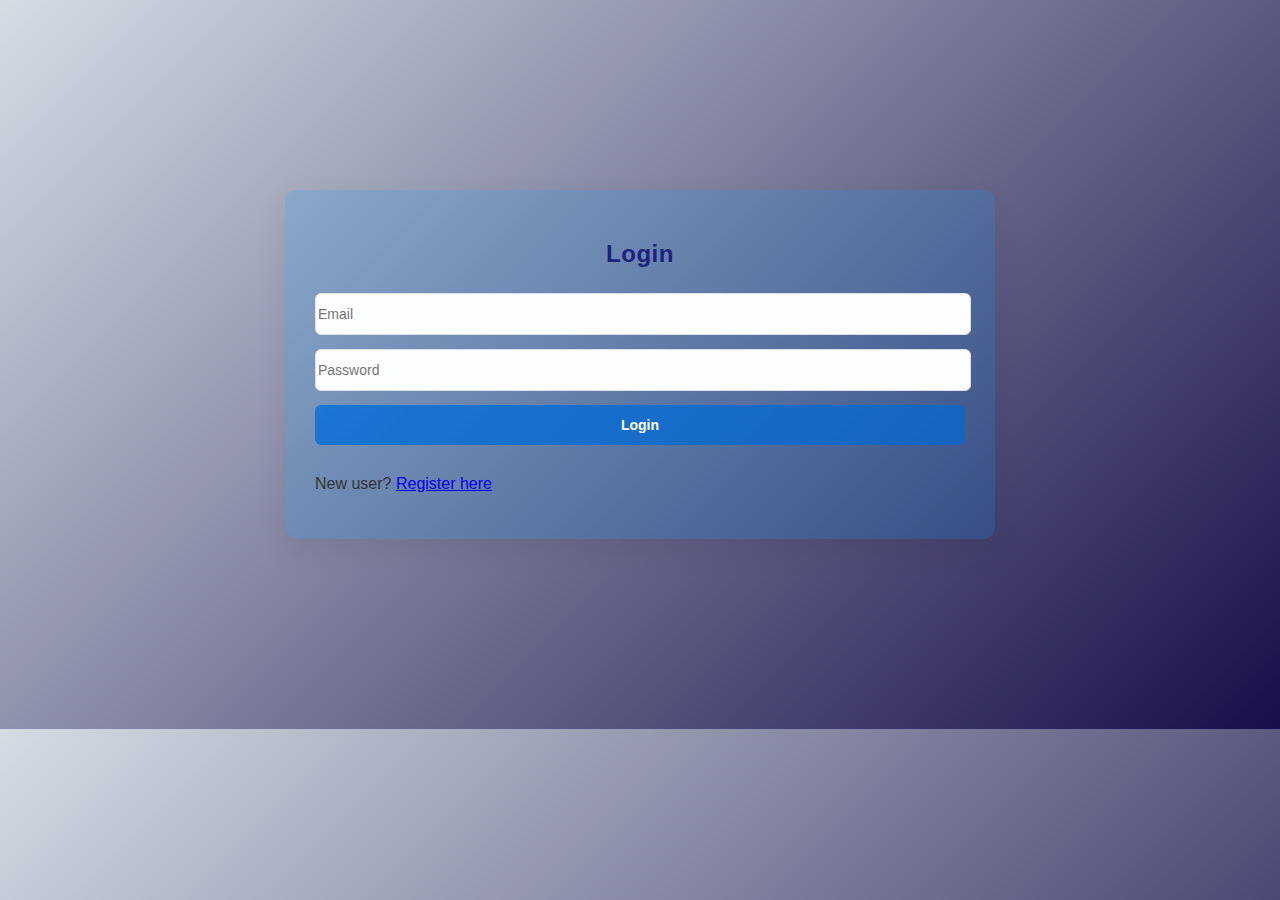
<file: project/index.html>
<!DOCTYPE html>
<html lang="en">
<head>
  <meta charset="UTF-8">
  <meta name="viewport" content="width=device-width, initial-scale=1.0">
  <title>Bus Pass Management</title>

  <!-- CSS MUST be here -->
  <link rel="stylesheet" href="css/style.css">

</head>

<body>

  <div class="container">
    <h2>Login</h2>

    <form class="auth-form">
      <input type="email" placeholder="Email" required>
      <input type="password" placeholder="Password" required>
      <button type="submit">Login</button>
    </form>

    <p class="link-text">
      New user? <a href="register.html">Register here</a>
    </p>
  </div>

</body>
</html>
</file>
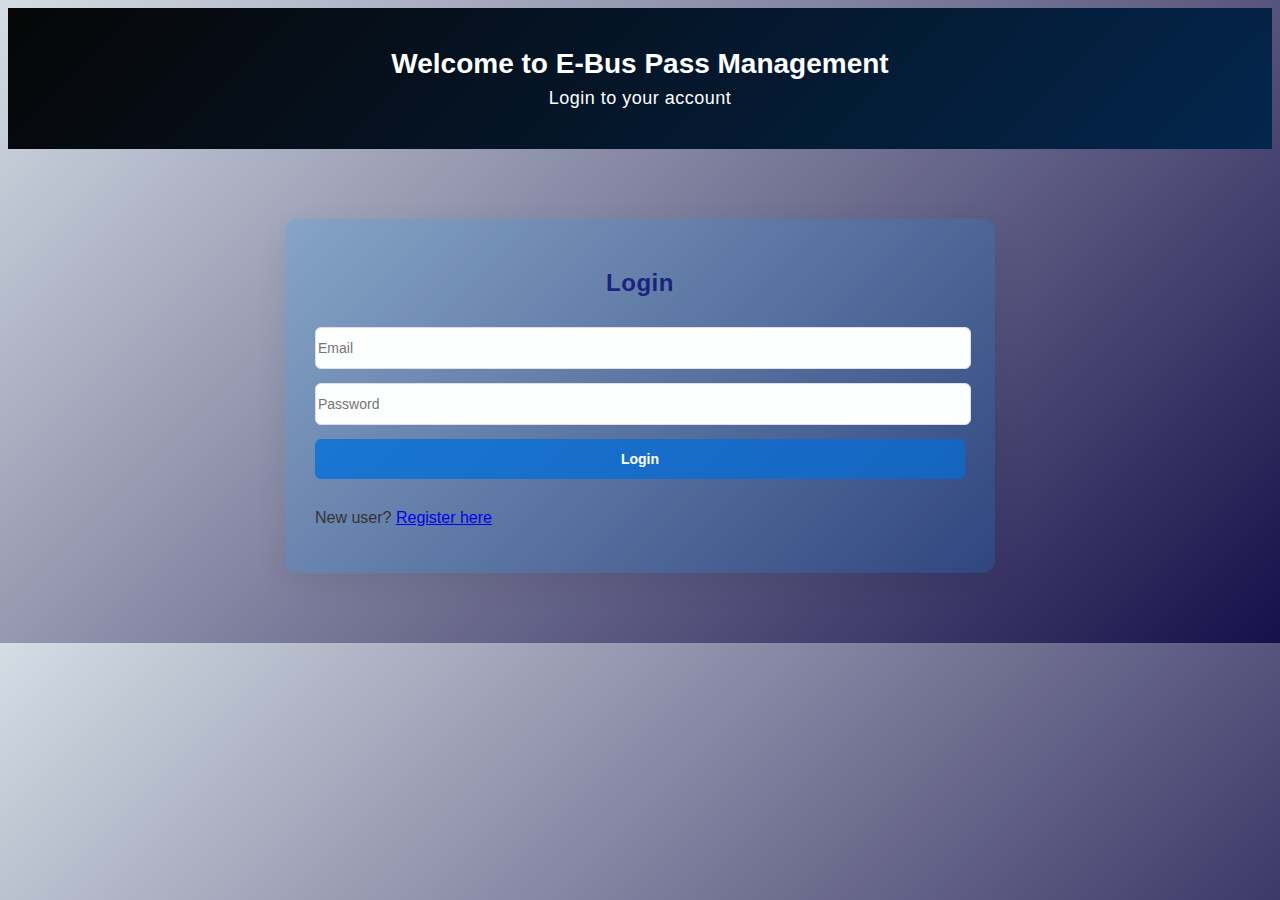
<file: project/admin-dashboard.html>
<!DOCTYPE html>
<html lang="en">
<head>
  <meta charset="UTF-8" />
  <title>Admin Dashboard</title>
  <meta name="viewport" content="width=device-width, initial-scale=1.0" />

  <!-- Admin CSS -->
  <link rel="stylesheet" href="css/admin-dashboard.css" />
</head>

<body>

  <!-- HEADER -->
  <header class="admin-header">
    <h1>Bus Pass Admin Dashboard</h1>
    <p>Manage new passes and renewals</p>
  </header>

  <!-- MAIN CONTAINER --><div class="tabs">
  <button onclick="showTab('newPass')">New Applied Pass</button>
  <button onclick="showTab('renewPass')">Renew Pass</button>
</div>

<div id="newPass" class="tab-content">
  <table>
    <thead>
      <tr>
        <th>User</th>
        <th>Route</th>
        <th>ID Proof</th>
        <th>Status</th>
        <th>Action</th>
      </tr>
    </thead>
    <tbody id="passTable"></tbody>
  </table>
</div>

<div id="renewPass" class="tab-content" style="display:none">
  <table>
    <thead>
      <tr>
        <th>User</th>
        <th>Fare</th>
        <th>Status</th>
        <th>Action</th>
      </tr>
    </thead>
    <tbody id="renewTable"></tbody>
  </table>
</div>


  <!-- ADMIN JS (IMPORTANT: ONLY HERE) -->
  <script src="js/admin_dashboard.js"></script>

</body>
</html>
</file>
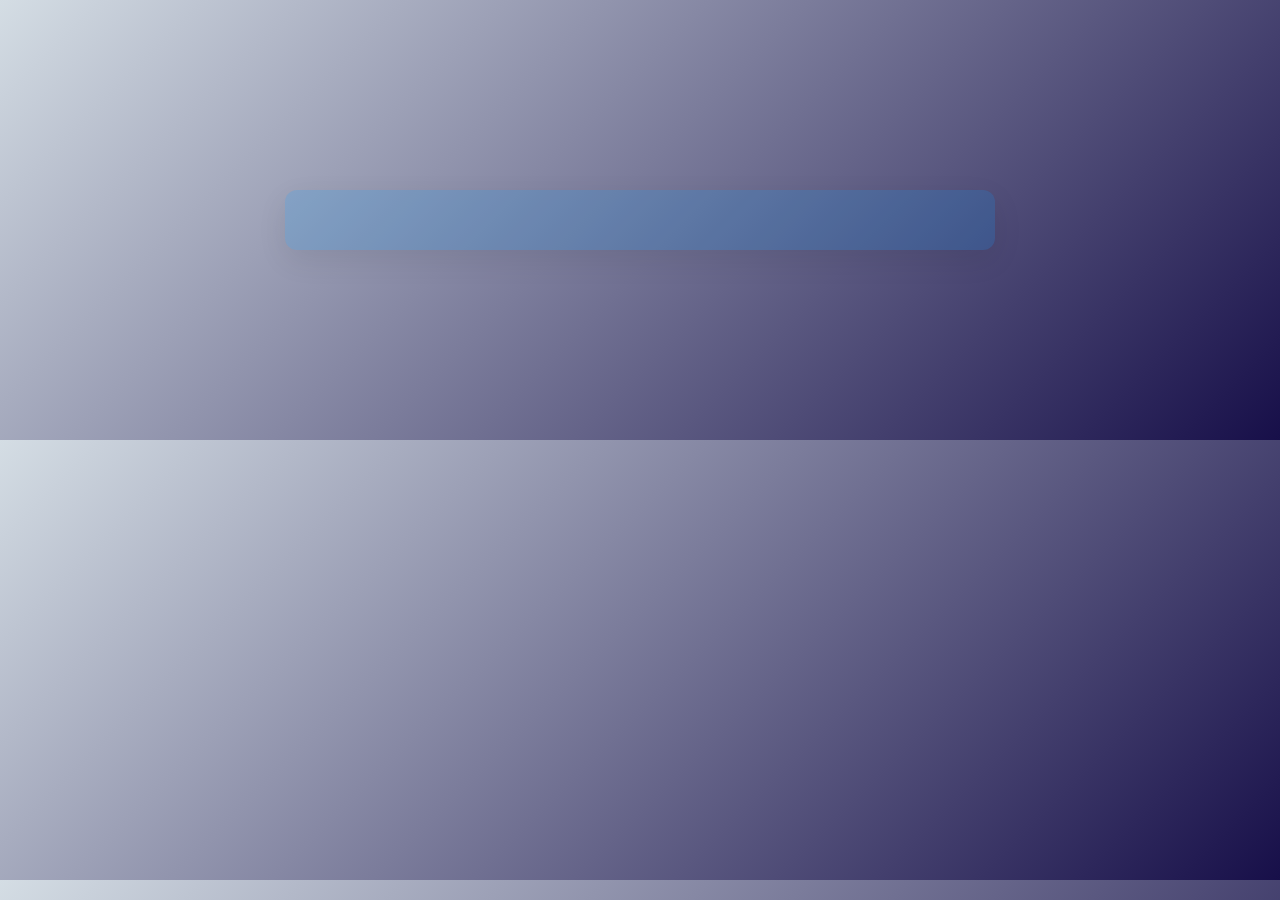
<file: project/admin-login.html>
<!DOCTYPE html>
<html lang="en">
<head>
  <meta charset="UTF-8">
  <title>Bus Pass Management</title>
  <link rel="stylesheet" href="css/style.css">
</head>
<body>

  <div class="container">
    <!-- Page Content Here -->
  </div>

</body>
</html>
</file>
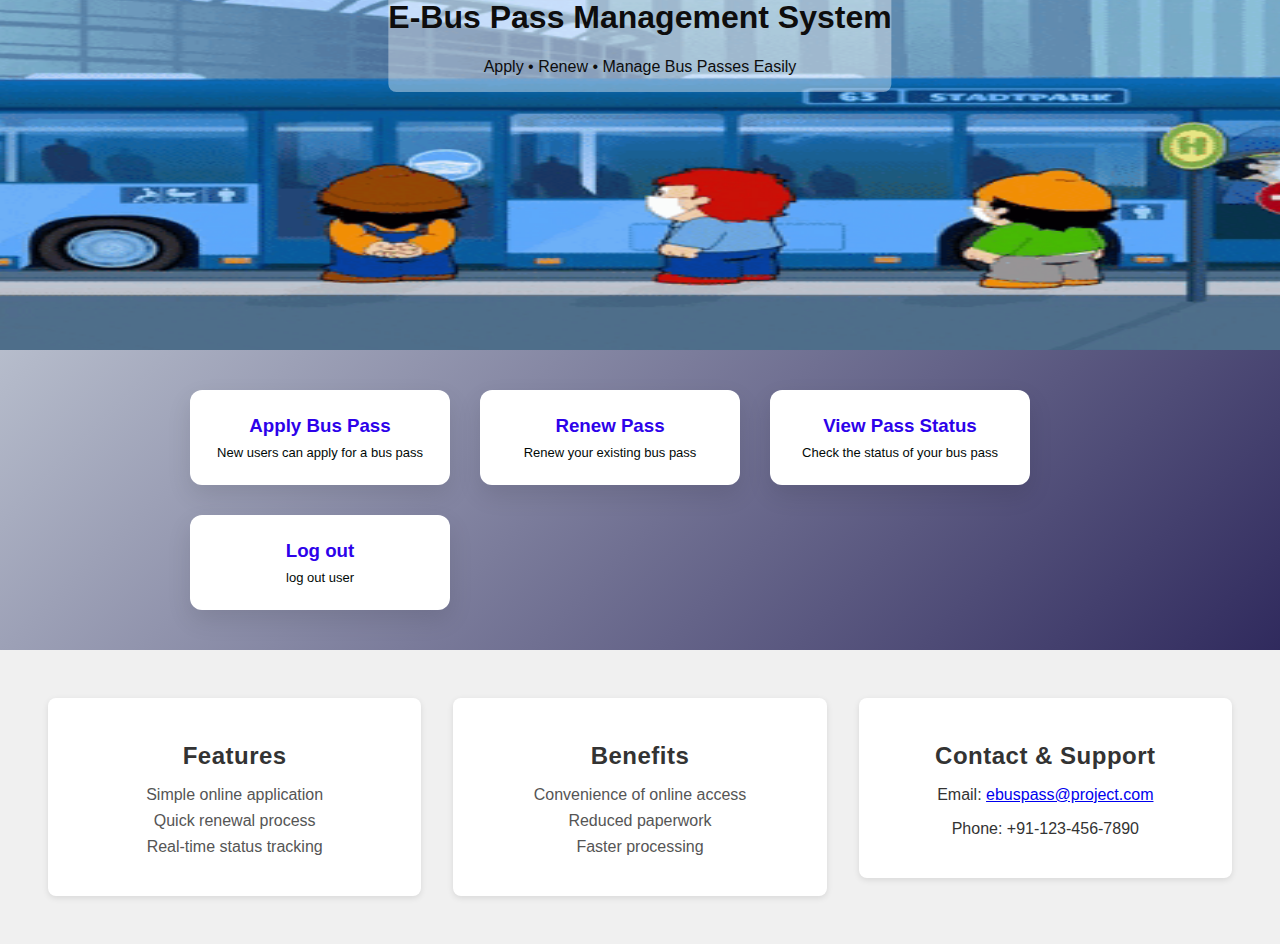
<file: project/dashboard.html>
<!DOCTYPE html>
<html lang="en">
<head>
  <meta charset="UTF-8">
  <meta name="viewport" content="width=device-width, initial-scale=1.0">
  <title>Dashboard | Bus Pass Management</title>
  <link rel="stylesheet" href="css/style.css">
</head>
<body>
<!-- HEADER -->
  

  <!-- BUS GIF IN HEADER -->
  


 <div class="hero">
    <img src="assets/images/giphy.gif" alt="Bus Animation" class="hero-gif">
  <div class="hero-text">
    <h1>E-Bus Pass Management System</h1>
  <p>Apply • Renew • Manage Bus Passes Easily</p>
  </div>
  
</div>

<div class="dashboard-actions">
  <a href="apply-pass.html" class="dashboard-card">
    <h3>Apply Bus Pass</h3>
    <p>New users can apply for a bus pass</p>
  </a>

  <a href="renew-pass.html" class="dashboard-card">
    <h3>Renew Pass</h3>
    <p>Renew your existing bus pass</p>
  </a>

  <a href="status.html" class="dashboard-card">
    <h3>View Pass Status</h3>
    <p>Check the status of your bus pass</p>
  </a>
  <a href="index.html" class="dashboard-card">
    <h3>Log out</h3>
    <p>log out user</p>
  </a>
</div>
<!-- Three Sections at the End -->
<section class="end-sections">
  <div class="section-box">
    <h2>Features</h2>
    <ul>
      <li>Simple online application</li>
      <li>Quick renewal process</li>
      <li>Real-time status tracking</li>
    </ul>
  </div>

  <div class="section-box">
    <h2>Benefits</h2>
    <ul>
      <li>Convenience of online access</li>
      <li>Reduced paperwork</li>
      <li>Faster processing</li>
      
    </ul>
  </div>

  <div class="section-box">
    <h2>Contact & Support</h2>
    <p>Email: <a href="mailto:support@buspass.com">ebuspass@project.com</a></p>
    <p>Phone: +91-123-456-7890</p>
  </div>
</section>

</body>
</html>
</file>
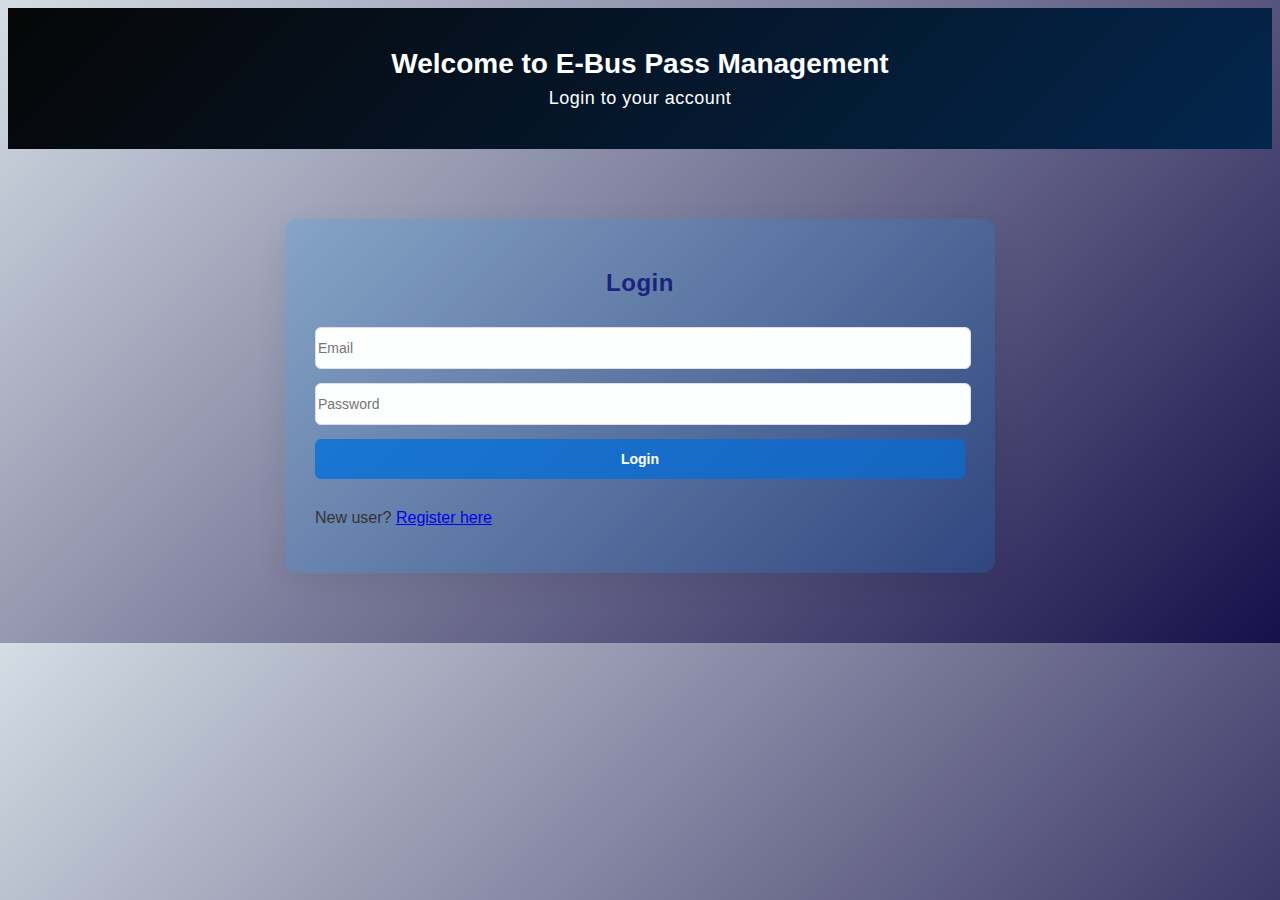
<file: project/login.html>
<!DOCTYPE html>
<html lang="en">
<head>
  <meta charset="UTF-8">
  <meta name="viewport" content="width=device-width, initial-scale=1.0">
  <title>Bus Pass Management</title>

  <link rel="stylesheet" href="css/login.css">
</head>

<body>

  <!-- TOP TITLE -->
  <header class="page-header">
    <h1>Welcome to E-Bus Pass Management</h1>
    <h2>Login to your account</h2>
  </header>

  <!-- LOGIN CONTAINER -->
  <div class="container">
    <h2>Login</h2>

    <div class="auth-form">
  <input type="email" id="email" placeholder="Email" required>
  <input type="password" id="password" placeholder="Password" required>

  <button type="button" onclick="login()">Login</button>
</div>

    <p class="link-text">
      New user? <a href="register.html">Register here</a>
    </p>
  </div>

  <script src="js/login.js"></script>

</body>
</html>
</file>
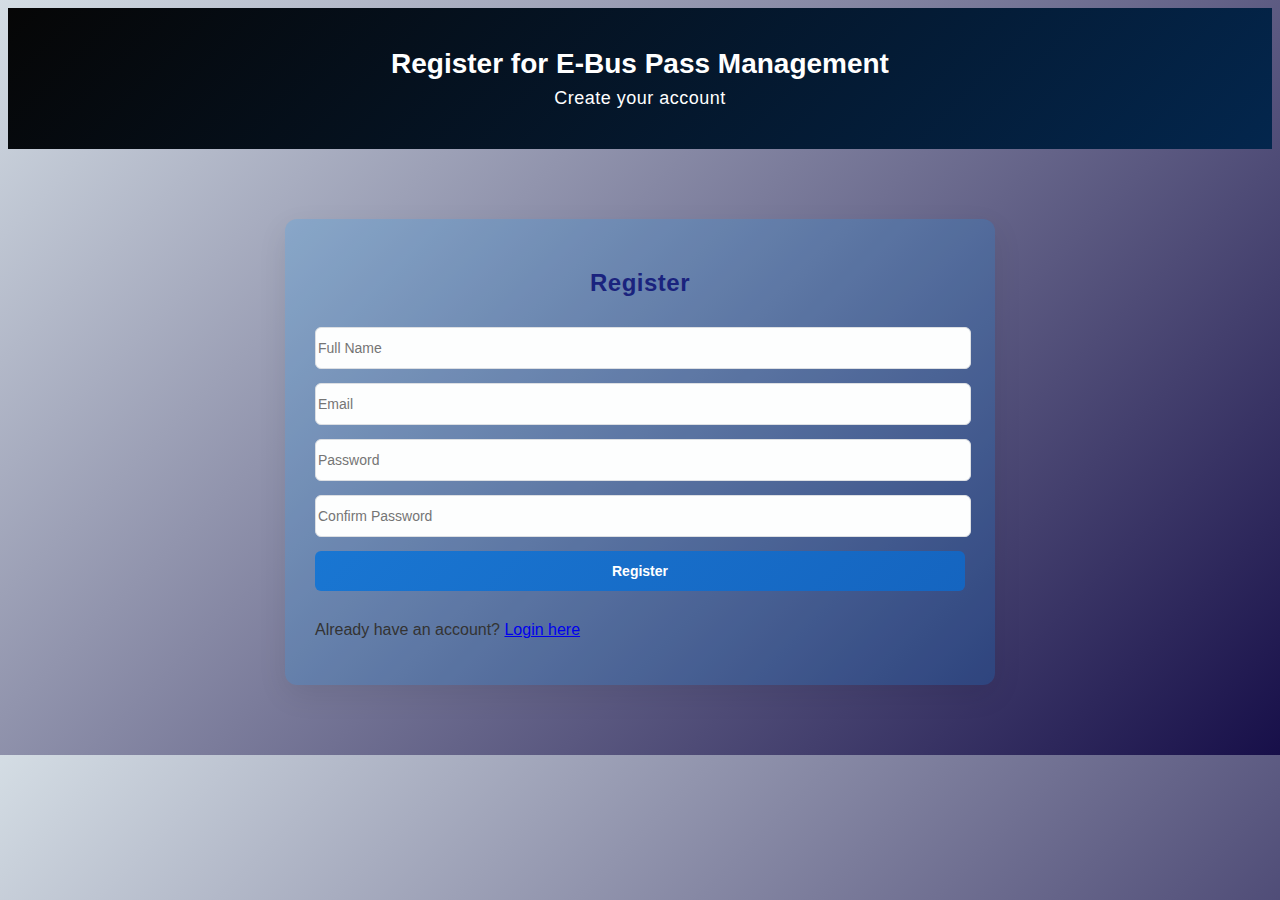
<file: project/register.html>
<!DOCTYPE html>
<html lang="en">
<head>
  <meta charset="UTF-8">
  <meta name="viewport" content="width=device-width, initial-scale=1.0">
  <title>Register | Bus Pass Management</title>
  <link rel="stylesheet" href="css/register.css">
</head>
<body>
   <header class="page-header">
    <h1>Register for E-Bus Pass Management</h1>
    <h2>Create your account</h2>
  </header>

  <div class="container">
        <h2>Register</h2>
    <form class="auth-form" id="registerForm">
      <input type="text" id="name" placeholder="Full Name" required>
      <input type="email" id="email" placeholder="Email" required>
      <input type="password" id="password" placeholder="Password" required>
      <input type="password" id="confirmPassword" placeholder="Confirm Password" required>

      <button type="button" id="registerBtn">Register</button>
    </form>


    <p class="link-text">
      Already have an account? <a href="login.html">Login here</a>
    </p>
  </div>
<script src="./js/register.js?v=999"></script>


</body>
</html>
</file>
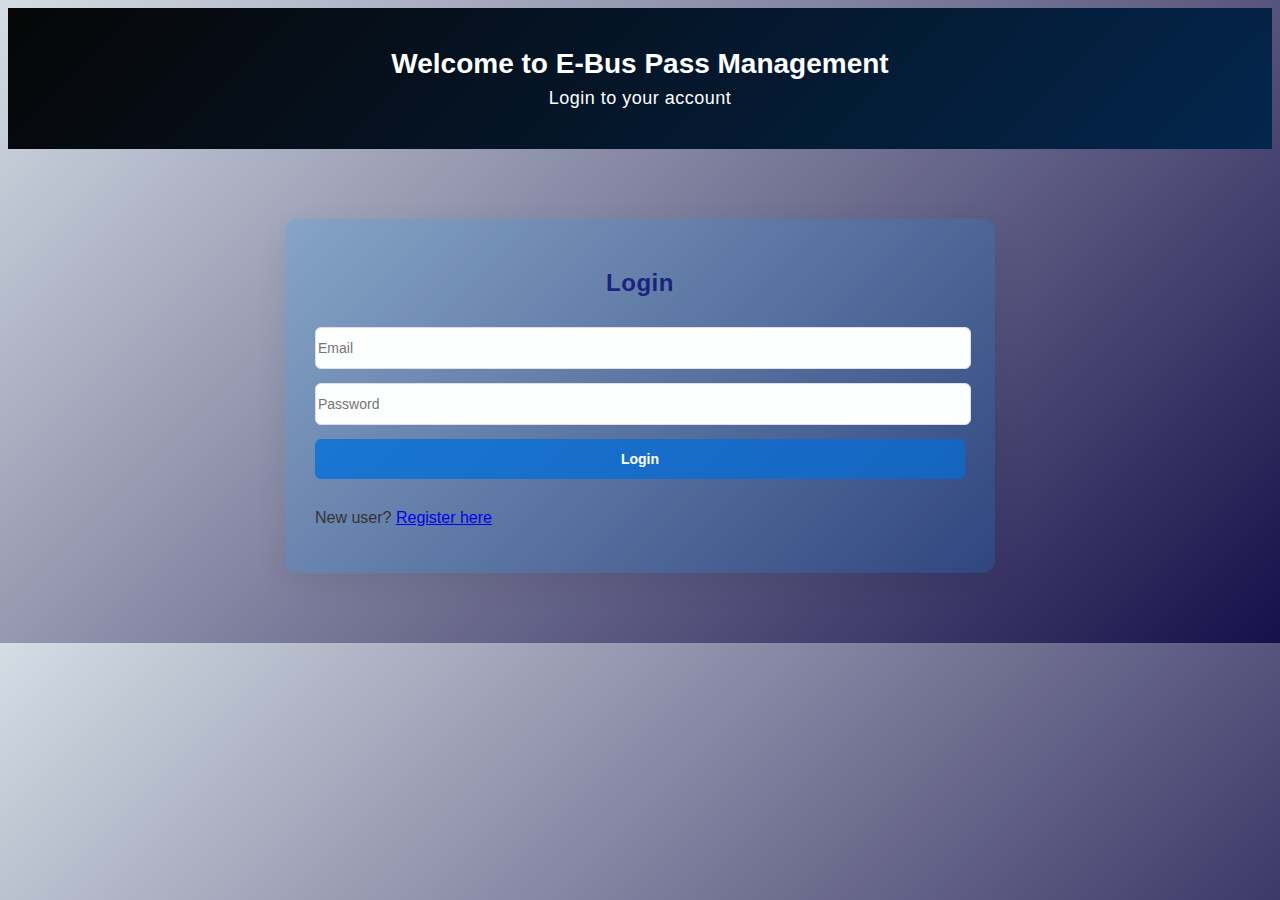
<file: project/status.html>
<!DOCTYPE html>
<html lang="en">
<head>
  <meta charset="UTF-8">
  <meta name="viewport" content="width=device-width, initial-scale=1.0">
  <title>Pass Status</title>

  <!-- Status Card CSS -->
  <link rel="stylesheet" href="css/status.css">
</head>

<body>
  <header class="page-header">
    <h1>Bus Pass Card Status</h1>
    <h2>View Pass / Status</h2>
  </header>


  <div class="status-container">
    <div class="status-card">

      <h2>Bus Pass Card</h2>

      <div class="status-row">
        <span class="status-label">Applicant Name</span>
        <span class="status-value" id="name">-</span>
      </div>

      <div class="status-row">
        <span class="status-label">Pass Type</span>
        <span class="status-value" id="type">-</span>
      </div>

      <div class="status-row">
        <span class="status-label">Route</span>
        <span class="status-value" id="route">-</span>
      </div>

      <div class="status-row">
        <span class="status-label">Expiry Date</span>
        <span class="status-value" id="expiry">-</span>
      </div>

      <div class="status-row">
        <span class="status-label">Fare</span>
        <span class="status-value" id="fare">-</span>
      </div>

      <div class="status-row">
        <span class="status-label">Status</span>
        <span class="badge pending" id="approval">-</span>
      </div>

      <div class="status-row">
        <span class="status-label">Pass Status</span>
        <span class="badge inactive" id="passStatus">-</span>
      </div>

      <!-- DAYS LEFT -->
      <div id="daysRow" class="days-left" style="display:none;">
        Days Left: <span id="daysLeft"></span>
      </div>

      <!-- PAY BUTTON -->
      <button id="payBtn" style="display:none;">
        Pay Now
      </button>

    </div>
  </div>

  <!-- Razorpay -->
  <script src="https://checkout.razorpay.com/v1/checkout.js"></script>

  <!-- Status JS -->
  <script src="js/status.js"></script>

</body>
</html>
</file>
<file: project/css/style.css>
/* =========================
   GLOBAL PAGE STYLE
========================= */
body {
  font-family: "Segoe UI", Roboto, Arial, sans-serif;
  background: linear-gradient(135deg, #d4dde4, #170f49);
  margin: 0;
  color: #333;
}

/* =========================
   MAIN CONTAINER (CARD)
========================= */
.container {
  width: 650px;
  margin: 190px auto;
  background: #009aff2b;
  padding: 30px;
  border-radius: 12px;
  box-shadow: 0 10px 30px rgba(0, 0, 0, 0.08);
}

/* =========================
   HEADINGS
========================= */
h2 {
  text-align: center;
  margin-bottom: 25px;
  color: #1a237e;
  letter-spacing: 0.5px;
}

/* =========================
   FORM ELEMENTS
========================= */
.auth-form input,
.auth-form select,
.auth-form button {
  width: 100%;
  padding: 12px 2px;
  margin-bottom: 14px;
  font-size: 14px;
  border-radius: 6px;
}

.auth-form input,
.auth-form select {
  border: 1px solid #dcdfe3;
  background: #fdfefe;
  transition: border-color 0.2s, box-shadow 0.2s;
}

.auth-form input:focus,
.auth-form select:focus {
  outline: none;
  border-color: #1976d2;
  box-shadow: 0 0 0 2px rgba(25, 118, 210, 0.15);
}

/* =========================
   SELECT DROPDOWN POLISH
========================= */
.auth-form select {
  appearance: none;
  -webkit-appearance: none;
  -moz-appearance: none;
  background-image: url("data:image/svg+xml,%3Csvg xmlns='http://www.w3.org/2000/svg' width='12' height='12' viewBox='0 0 24 24'%3E%3Cpath fill='%23999' d='M7 10l5 5 5-5z'/%3E%3C/svg%3E");
  background-repeat: no-repeat;
  background-position: right 12px center;
  background-size: 12px;
}

/* =========================
   PRIMARY BUTTONS
========================= */
.auth-form button {
  border: none;
  cursor: pointer;
  font-weight: 600;
  color: white;
  background: linear-gradient(135deg, #1976d2, #1565c0);
  transition: transform 0.15s ease, box-shadow 0.15s ease;
}

.auth-form button:hover {
  transform: translateY(-1px);
  box-shadow: 0 6px 18px rgba(25, 118, 210, 0.3);
}

/* =========================
   SECONDARY BUTTONS
========================= */
.auth-form button[type="button"] {
  background: linear-gradient(135deg, #26a69a, #00897b);
}

#resetRoute {
  background: #9e9e9e;
}

#resetRoute:hover {
  background: #757575;
}

/* =========================
   MAP STYLING
========================= */
#map {
  width: 100%;
  height: 320px;
  margin-top: 15px;
  border-radius: 10px;
  border: 1px solid #dcdfe3;
  box-shadow: inset 0 0 0 1px rgba(0, 0, 0, 0.05);
}

/* =========================
   INFO / FARE BOXES
========================= */
#route-info,
#fare-info,
#finalFare,
#renewFare {
  margin-top: 12px;
  padding: 10px;
  text-align: center;
  border-radius: 6px;
  font-weight: 600;
}

#route-info {
  background: #f1f8ff;
  color: #0d47a1;
}

#fare-info {
  background: #fff8e1;
  color: #ff6f00;
}

#finalFare,
#renewFare {
  background: #e8f5e9;
  color: #2e7d32;
  font-size: 16px;
}

/* =========================
   ADMIN TABLE
========================= */
.admin-table {
  width: 100%;
  border-collapse: collapse;
  margin-top: 25px;
  font-size: 14px;
}

.admin-table th,
.admin-table td {
  border: 1px solid #e0e0e0;
  padding: 12px;
  text-align: center;
}

.admin-table th {
  background: linear-gradient(135deg, #1976d2, #1565c0);
  color: white;
}

.admin-table tr:nth-child(even) {
  background-color: #f9fbfd;
}

/* =========================
   ADMIN BUTTONS
========================= */
.admin-table button {
  padding: 6px 12px;
  margin: 2px;
  border: none;
  border-radius: 4px;
  cursor: pointer;
  font-size: 13px;
}

.approve-btn {
  background-color: #2e7d32;
  color: white;
}

.reject-btn {
  background-color: #c62828;
  color: white;
}

/* =========================
   STATUS COLORS
========================= */
.status-pending {
  color: #f9a825;
  font-weight: bold;
}

.status-approved {
  color: #2e7d32;
  font-weight: bold;
}

.status-rejected {
  color: #c62828;
  font-weight: bold;
}

/*-------------------------Index card--------------------------*/
/* ===========================
   DASHBOARD ACTIONS
=========================== */
.dashboard-actions {
  max-width: 900px;
  margin: 40px auto;
  display: grid;
  grid-template-columns: repeat(auto-fit, minmax(220px, 1fr));
  gap: 20px;
}

.dashboard-card {
  background: white;
  padding: 22px;
  border-radius: 10px;
  text-decoration: none;
  color: #333;
  box-shadow: 0 6px 18px rgba(0,0,0,0.08);
  transition: transform 0.2s, box-shadow 0.2s;
}




/* ===== ACTION CARDS ===== */
.dashboard-actions {
  display: grid;
  grid-template-columns: repeat(3, 260px);
  gap: 30px;
}

/* ===== CARD STYLE ===== */
.dashboard-card {
  background: #fff;
  padding: 25px;
  border-radius: 12px;
  text-decoration: none;
  box-shadow: 0 10px 25px rgba(0,0,0,0.1);
  transition: transform 0.2s ease, box-shadow 0.2s ease;
  text-align: center;
}



.dashboard-card p {
  color: #333;
  font-size: 14px;
}

.dashboard-card:hover {
  transform: translateY(-6px);
  box-shadow: 0 15px 35px rgba(0,0,0,0.15);
}

/* ===== RESPONSIVE ===== */
@media (max-width: 900px) {
  .dashboard-actions {
    grid-template-columns: 1fr;
  }
}


.dashboard-card h3 {
  margin: 0 0 8px;
  color: #2d02ea;
}

.dashboard-card p {
  margin: 0;
  font-size: 13px;
  color: #010906;
}


.dashboard-header {
    background: linear-gradient(  #000000);
    padding: 30px 20px;
    border-radius: 0 0 12px 12px;
    color: white;
    text-align: center;
    
} 

.dashboard-header h1 {
    margin: 0;
    font-size: 32px;
    letter-spacing: 1px;
}

.dashboard-header:hover {
  transform: translateY(-6px);
  box-shadow: 0 15px 35px rgba(0,0,0,0.15);
}


/* ================= HEADER ================= */
.dashboard-header {
  background: #000;
  color: #fff;
  text-align: center;
  padding: 25px 20px 15px;
  border-radius: 0 0 20px 20px;
}

.dashboard-header h1 {
  margin: 0;
  font-size: 32px;
  font-weight: bold;
}

.dashboard-header p {
  margin: 8px 0 15px;
  font-size: 15px;
  opacity: 0.85;
}

/* ================= BUS GIF ================= */
.header-bus {
    display: flex;
    justify-content: center;

    max-width: 100%;
    width: 1500px;
    height: 350px;
}


 .hero {
  position: relative;
  width: 100%;
  height: 350px; /* full viewport height */
  overflow: hidden;
}

.hero-gif  {
 width: 1500px;
    height: 350px;
  object-fit: fill /* fills space without distortion */
}
.hero-gif:hover {
  transform: scale(1.05);
  transition: transform 0.3s ease;
}
.hero-text {
  position: absolute;
  top: 10%;
  left: 50%;
  transform: translate(-50%, -50%);
  color: rgb(14, 13, 13);
  text-align: center;
  background: rgba(253, 252, 252, 0.4); /* optional overlay for readability */
  
  border-radius: 8px;
}
.hero-text:hover {
  background: rgba(253, 252, 252, 0.6);
  transition: background 0.3s ease;
}
/* Three Sections Styling */
.end-sections {
  display: flex;
  justify-content: space-around; /* spaces them evenly */
  align-items: flex-start;
  padding: 3rem 2rem;
  background: #f0f0f0;
}

.section-box {
  flex: 1; /* equal width for all sections */
  margin: 0 1rem;
  padding: 1.5rem;
  background: white;
  border-radius: 8px;
  box-shadow: 0 2px 6px rgba(0,0,0,0.1);
  text-align: center;
}

.section-box h2 {
  margin-bottom: 1rem;
  color: #333;
}

.section-box ul {
  list-style: none;
  padding: 0;
}

.section-box li {
  margin: 0.5rem 0;
  color: #555;
}

.section-box li:hover {
  color: #000;
  font-weight: bold;
  transition: color 0.3s ease;
}
.section-box:hover {
  transform: translateY(-5px);
  box-shadow: 0 8px 20px rgba(0,0,0,0.15);
  transition: transform 0.3s ease, box-shadow 0.3s ease;
}
</file>
<file: project/css/admin-dashboard.css>
/* =========================
   GLOBAL PAGE STYLE
========================= */
* {
  box-sizing: border-box;
  font-family: "Segoe UI", Roboto, Arial, sans-serif;
}

body {
  margin: 0;
  min-height: 100vh;
  background: linear-gradient(135deg, #d4dde4, #170f49);
  color: #333;
}

/* ================= ROOT VARIABLES ================= */
:root {
  --primary: #02182c;
  --success: #0b7a0b;
  --danger: #c62828;
  --warning: #ffc363;
  --light: #ffffff;
  --dark: #041f3a;
  --border: #e0e0e0;
}

/* ================= HEADER ================= */
.admin-header {
  background: linear-gradient(135deg, #060606, #03264d);
  color: #ffffff;
  padding: 24px;
  text-align: center;
}

.admin-header h1 {
  margin: 0;
  font-size: 24px;
  letter-spacing: 1px;
}

.admin-header p {
  margin-top: 6px;
  font-size: 14px;
  color: #e0e0e0;
}

/* ================= MAIN CONTAINER ================= */
.container {
  width: 650px;
  margin: 40px auto;
  background: rgba(0, 154, 255, 0.15);
  padding: 30px;
  border-radius: 12px;
  box-shadow: 0 10px 30px rgba(0, 0, 0, 0.15);
}

/* ================= TABS ================= */
.tabs {
  display: flex;
  gap: 12px;
  margin: 25px 10px;
}

.tabs button {
  background: #05142c;
  border: 1px solid var(--border);
  padding: 10px 18px;
  cursor: pointer;
  border-radius: 6px;
  font-size: 14px;
  color: #ffffff;
  transition: 0.2s ease-in-out;
}

.tabs button:hover,
.tabs button.active {
  background: var(--primary);
  border-color: var(--primary);
}

/* ================= TAB CONTENT ================= */
.tab-content {
  background: rgba(255, 255, 255, 0.95);
  padding: 25px;
  border-radius: 8px;
  box-shadow: 0 2px 8px rgba(0, 0, 0, 0.08);
}

/* ================= TABLE ================= */
table {
  width: 100%;
  border-collapse: collapse;
}

thead {
  background: var(--dark);
}

th,
td {
  padding: 14px 16px;
  text-align: left;
  border-bottom: 1px solid var(--border);
  font-size: 14px;
}

th {
  color: #ffffff;
  font-weight: 600;
}

tbody tr {
  background: #bdb6b6;
  transition: background 0.2s ease;
}

tbody tr:hover {
  background: #dfe6f5;
}

/* ================= STATUS TEXT ================= */
.status-pending {
  color: var(--warning);
  font-weight: 600;
}

.status-approved {
  color: var(--success);
  font-weight: 600;
}

.status-rejected {
  color: var(--danger);
  font-weight: 600;
}

/* ================= ACTION BUTTONS ================= */
button.approve-btn {
  background: var(--success);
  color: #ffffff;
  border: none;
  padding: 6px 12px;
  border-radius: 4px;
  cursor: pointer;
  font-size: 13px;
  margin-right: 6px;
}

button.reject-btn {
  background: var(--danger);
  color: #c61414;
  border: none;
  padding: 6px 12px;
  border-radius: 4px;
  cursor: pointer;
  font-size: 13px;
}

button.approve-btn:hover,
button.reject-btn:hover {
  opacity: 0.9;
}

/* ================= LINKS ================= */
a {
  color: var(--primary);
  text-decoration: none;
  font-weight: 500;
}

a:hover {
  text-decoration: underline;
}
</file>
<file: project/css/login.css>
/* =========================
   GLOBAL PAGE STYLE
========================= */
body {
  font-family: "Segoe UI", Roboto, Arial, sans-serif;
  background: linear-gradient(135deg, #d4dde4, #170f49);

  color: #333;
}

/* =========================
   MAIN CONTAINER (CARD)
========================= */
.container {
  width: 650px;
  margin: 70px auto;
  background: #009aff2b;
  padding: 30px;
  border-radius: 12px;
  box-shadow: 0 10px 30px rgba(0, 0, 0, 0.08);
}

/* =========================
   HEADINGS
========================= */
h2 {
  text-align: center;
  margin-bottom: 30px;
  color: #1a237e;
  letter-spacing: 0.5px;
}

/* =========================
   FORM ELEMENTS
========================= */
.auth-form input,
.auth-form select,
.auth-form button {
  width: 100%;
  padding: 12px 2px;
  margin-bottom: 14px;
  font-size: 14px;
  border-radius: 6px;
}

.auth-form input,
.auth-form select {
  border: 1px solid #dcdfe3;
  background: #fdfefe;
  transition: border-color 0.2s, box-shadow 0.2s;
}

.auth-form input:focus,
.auth-form select:focus {
  outline: none;
  border-color: #1976d2;
  box-shadow: 0 0 0 2px rgba(25, 118, 210, 0.15);
}



/* =========================
   PRIMARY BUTTONS
========================= */
.auth-form button {
  border: none;
  cursor: pointer;
  font-weight: 600;
  color: white;
  background: linear-gradient(135deg, #1976d2, #1565c0);
  transition: transform 0.15s ease, box-shadow 0.15s ease;
}

.auth-form button:hover {
  transform: translateY(-1px);
  box-shadow: 0 6px 18px rgba(25, 118, 210, 0.3);
}


.page-header {
  width: 100%;
  text-align: center;
  padding: 40px 0;
  background: linear-gradient(135deg, #060606, #03264d);
}

.page-header h1 {
  margin: 0;
  color: #fff;
  font-size: 28px;
  font-weight: 600;
}
.page-header h2 {
  margin: 0;
  color: #fff;
  font-size: 18px;
  font-weight: 400;
    margin-top: 8px;
}
</file>
<file: project/css/register.css>
/* =========================
   GLOBAL PAGE STYLE
========================= */
body {
  font-family: "Segoe UI", Roboto, Arial, sans-serif;
  background: linear-gradient(135deg, #d4dde4, #170f49);
 
  color: #333;
}

/* =========================
   MAIN CONTAINER (CARD)
========================= */
.container {
  width: 650px;
  margin: 70px auto;
  background: #009aff2b;
  padding: 30px;
  border-radius: 12px;
  box-shadow: 0 10px 30px rgba(0, 0, 0, 0.08);
}

/* =========================
   HEADINGS
========================= */
h2 {
  text-align: center;
  margin-bottom: 30px;
  color: #1a237e;
  letter-spacing: 0.5px;
}

/* =========================
   FORM ELEMENTS
========================= */
.auth-form input,
.auth-form select,
.auth-form button {
  width: 100%;
  padding: 12px 2px;
  margin-bottom: 14px;
  font-size: 14px;
  border-radius: 6px;
}

.auth-form input,
.auth-form select {
  border: 1px solid #dcdfe3;
  background: #fdfefe;
  transition: border-color 0.2s, box-shadow 0.2s;
}

.auth-form input:focus,
.auth-form select:focus {
  outline: none;
  border-color: #1976d2;
  box-shadow: 0 0 0 2px rgba(25, 118, 210, 0.15);
}



/* =========================
   PRIMARY BUTTONS
========================= */
.auth-form button {
  border: none;
  cursor: pointer;
  font-weight: 600;
  color: white;
  background: linear-gradient(135deg, #1976d2, #1565c0);
  transition: transform 0.15s ease, box-shadow 0.15s ease;
}

.auth-form button:hover {
  transform: translateY(-1px);
  box-shadow: 0 6px 18px rgba(25, 118, 210, 0.3);
}


.page-header {
  width: 100%;
  text-align: center;
  padding: 40px 0;
  background: linear-gradient(135deg, #060606, #03264d);
}

.page-header h1 {
  margin: 0;
  color: #fff;
  font-size: 28px;
  font-weight: 600;
}
.page-header h2 {
  margin: 0;
  color: #fff;
  font-size: 18px;
  font-weight: 400;
    margin-top: 8px;
}
</file>
<file: project/css/status.css>
body {
  font-family: "Segoe UI", Roboto, Arial, sans-serif;
  background: linear-gradient(135deg, #d4dde4, #170f49);
 
 
}

.status-container {
    width: 650px;
    margin: 19px auto;
    background: #009aff2b;
    padding: 30px;
    border-radius: 12px;
    box-shadow: 0 10px 30px rgba(0, 0, 0, 0.08);
    align-items: center;
    margin-top: 50px;
    margin-bottom: 50px;
}


.page-header {
  width: 100%;
  text-align: center;
  padding: 40px 0;
  background: linear-gradient(135deg, #060606, #03264d);

}

.page-header h1 {
  margin: 0;
  color: #fff;
  font-size: 28px;
  font-weight: 600;
}
.page-header h2 {
  margin: 0;
  color: #fff;
  font-size: 18px;
  font-weight: 400;
  margin-top: 8px;
}


h2 {
  text-align: center;
  margin-bottom: 30px;
  color: #1a237e;
  letter-spacing: 0.5px;
}
/* =========================
   CARD
========================= */
.status-card {
 
  background: #ffffff;
  border-radius: 16px;
  padding: 24px 28px;
  box-shadow: 0 12px 30px rgba(0, 0, 0, 0.15);
  animation: fadeIn 0.4s ease-in-out;
  align-content: center;
}

/* =========================
   HEADER
========================= */
.status-card h2 {
  margin: 0 0 20px;
  text-align: center;
  font-size: 22px;
  color: #1f2933;
}

/* =========================
   ROWS
========================= */
.status-row {
  display: flex;
  justify-content: space-between;
  margin-bottom: 12px;
  font-size: 14.5px;
}

.status-label {
  color: #6b806e;
  font-weight: 500;
}

.status-value {
  font-weight: 600;
  color: #111827;
}

/* =========================
   BADGES
========================= */
.badge {
  padding: 4px 12px;
  border-radius: 20px;
  font-size: 12px;
  font-weight: 700;
  text-transform: uppercase;
}

/* Approval Status */
.badge.pending {
  background: #fff3cd;
  color: #856404;
}

.badge.approved {
  background: #d1fae5;
  color: #065f46;
}

.badge.rejected {
  background: #fee2e2;
  color: #991b1b;
}

/* Pass Status */
.badge.inactive {
  background: #0c002c;
  color: #fdfdfd;
}

.badge.expired {
  background: #e5e7eb;
  color: #1f5dc1;
}

/* =========================
   DAYS LEFT
========================= */
.days-left {
  margin-top: 14px;
  padding: 10px;
  text-align: center;
  border-radius: 10px;
  background: #f0f9ff;
  color: #0369a1;
  font-weight: 600;
}

/* =========================
   PAY BUTTON
========================= */
#payBtn {
  width: 100%;
  margin-top: 18px;
  padding: 12px;
  border: none;
  border-radius: 10px;
  font-size: 16px;
  font-weight: 700;
  color: #ffffff;
  background: linear-gradient(135deg, #2563eb, #1e40af);
  cursor: pointer;
  transition: transform 0.15s ease, box-shadow 0.15s ease;
}

#payBtn:hover {
  transform: translateY(-2px);
  box-shadow: 0 8px 18px rgba(37, 99, 235, 0.4);
}

/* =========================
   ANIMATION
========================= */
@keyframes fadeIn {
  from {
    opacity: 0;
    transform: translateY(10px);
  }
  to {
    opacity: 1;
    transform: translateY(0);
  }
}
</file>
